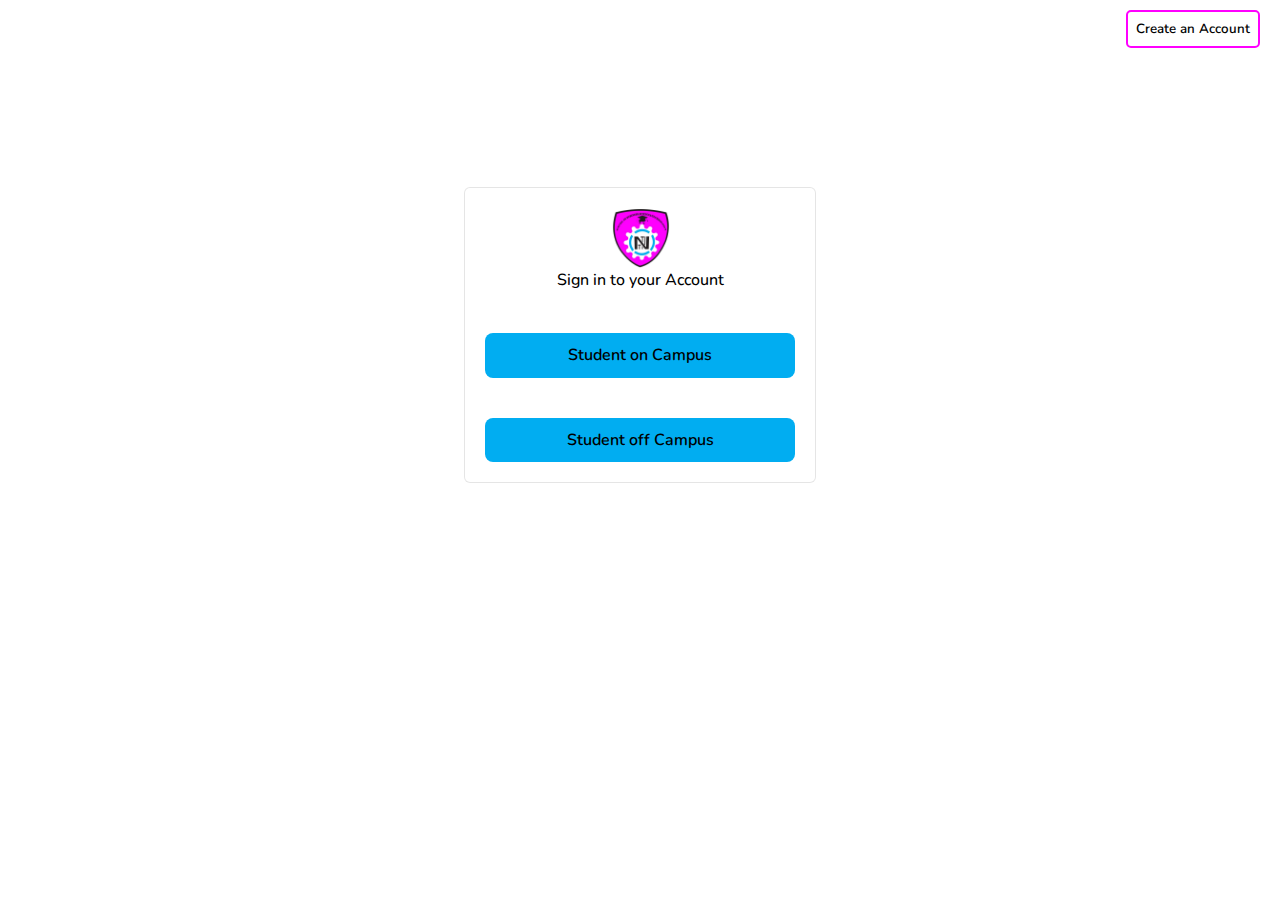
<file: portal/Portal.html>
<!DOCTYPE html>
<html lang="en">
<head>
    <meta charset="UTF-8">
    <meta http-equiv="X-UA-Compatible" content="IE=edge">
    <meta name="viewport" content="width=device-width, initial-scale=1.0">
    <link rel="shortcut icon" href="NTTI-LOGO.ico" type="image/x-icon">
    <link rel="stylesheet" href="portal.css">
    <title>StudentPortal</title>
</head>
<body>
    <header>
        <nav>
            <div class="button-nav">
                <a href="#!"><button type="button" tabindex="1">Create an Account</button></a>
            </div>
        </nav>
        
    </header>
    <div class="main">
        <div class="container">
            <div class="logo"><img src="NTTI_LOGO_NEW-removebg-preview.png" alt="Nairobi Technical Training Institute Logo" width="60" height="60">
            Sign in to your Account
            </div>
            <div class="student-on-campus">
                <div class="on-campus-container">
                    <div class="button" role="button" onclick="Form()" tabindex="2">
                        Student on Campus
                    </div>
                    <div id="Form1" class="Form1">
                        <form action="get.php" method="get" class="form-1">
                            <div>
                                <label for="number"><p>Student No</p> <input type="number" name="number" id="admission-no" tabindex="2" required></label>
                            </div>
                            <div>
                                <label for="password"><p>Password</p> <input type="password" name="password" id="password" tabindex="2" required></label>
                            </div>
                            <div class="button-form">
                                <button type="submit" tabindex="2">Log in</button>
                            </div>
                        </form>
                    </div>
                </div>
            </div>
            <div class="student-off-campus">
                <div class="off-campus-container">
                    <div class="button" role="button" onclick="Form2()" tabindex="3">
                        Student off Campus
                    </div>
                    <div id="Form2" class="Form2">
                        <form action="get.php" method="get" class="form-1">
                            <div>
                                <label for="number"><p>Student No</p><input type="number" name="number" id="admission-no" tabindex="4" required></label>
                            </div>
                            <div>
                                <label for="password"><p>Password</p><input type="password" name="password" id="password" tabindex="5" required></label>
                            </div>
                            <div class="button-form">
                                <button type="submit" tabindex="6">Log in</button>
                            </div>
                        </form>
                    </div>
                </div>
            </div>
        </div> 
    </div>
   
</body>
<script src="portal.js"></script>
</html>
</file>
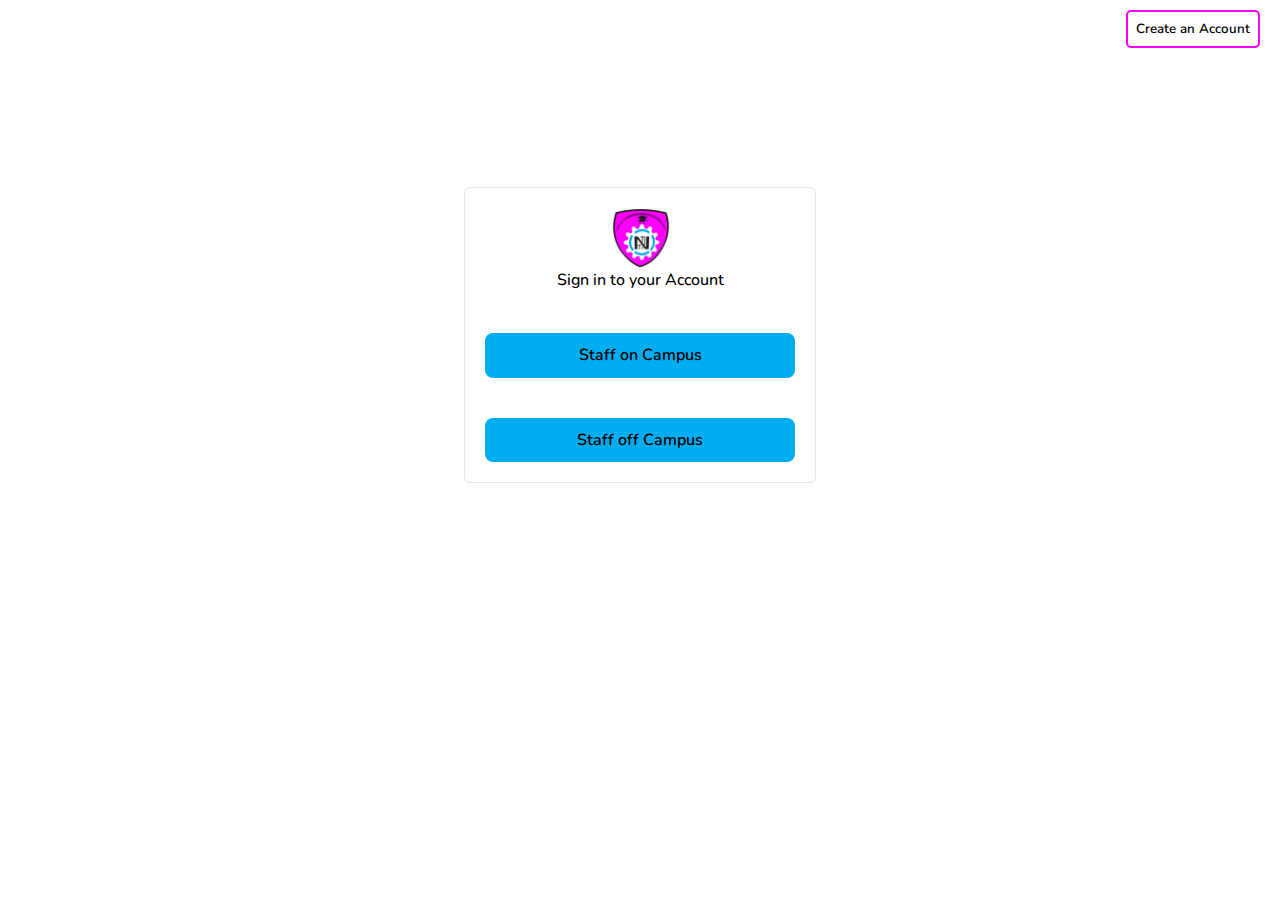
<file: portal/staffportal.html>
<!DOCTYPE html>
<html lang="en">
<head>
    <meta charset="UTF-8">
    <meta http-equiv="X-UA-Compatible" content="IE=edge">
    <meta name="viewport" content="width=device-width, initial-scale=1.0">
    <link rel="shortcut icon" href="/photos/NTTI-LOGO.ico" type="image/x-icon">
    <link rel="stylesheet" href="portal.css">
    <title>StaffPortal</title>
</head>
<body>
    <header>
        <nav>
            <div class="button-nav">
                <a href="#!"><button type="button" tabindex="1">Create an Account</button></a>
            </div>
        </nav>
    </header>
    <div class="main">
        <div class="container">
            <div class="logo"><img src="NTTI_LOGO_NEW-removebg-preview.png" alt="Nairobi Technical Training Institute Logo" width="60" height="60">
            Sign in to your Account
            </div>
            <div class="student-on-campus">
                <div class="on-campus-container">
                    <div class="button" role="button" onclick="Form()" tabindex="2">
                        Staff on Campus
                    </div>
                    <div id="Form1" class="Form1">
                        <form action="get.php" method="get" class="form-1">
                            <div>
                                <label for="number"><p>Employee No</p> <input type="number" name="number" id="admission-no" tabindex="2" required></label>
                            </div>
                            <div>
                                <label for="password"><p>Password</p> <input type="password" name="password" id="password" tabindex="2" required></label>
                            </div>
                            <div class="button-form">
                                <button type="submit" tabindex="2">Log in</button>
                            </div>
                        </form>
                    </div>
                </div>
            </div>
            <div class="student-off-campus">
                <div class="off-campus-container">
                    <div class="button" role="button" onclick="Form2()" tabindex="3">
                        Staff off Campus
                    </div>
                    <div id="Form2" class="Form2">
                        <form action="get.php" method="get" class="form-1">
                            <div>
                                <label for="number"><p>Employee No</p><input type="number" name="number" id="admission-no" tabindex="4" required></label>
                            </div>
                            <div>
                                <label for="password"><p>Password</p><input type="password" name="password" id="password" tabindex="5" required></label>
                            </div>
                            <div class="button-form">
                                <button type="submit" tabindex="6">Log in</button>
                            </div>
                        </form>
                    </div>
                </div>
            </div>
        </div> 
    </div>
   
</body>
<script src="portal.js"></script>
</html>
</file>
<file: portal/portal.css>
@import url('https://fonts.googleapis.com/css2?family=Nunito:ital,wght@0,300;0,500;0,700;1,600&display=swap');

*{
    box-sizing: border-box;
    margin: 0;
    padding: 0;
}

html{
    height: 100%;
    font-family: 'Nunito';
    font-weight: 500;
    font-size: 16px;
    line-height: 1.55rem;
}

body{
    height: 100%;
}

h2{
    font-size: 2vw;
}

p{
    font-size: 14px;
}

nav{
    display: flex;
    flex-direction: row;
    flex-wrap: wrap;
    justify-content: flex-end;
    align-items: center;
    padding: 10px 20px;
}

nav button{
    background: transparent;
    border: 2px solid #ff00ff;
    color: black;
}

nav button:hover{
    background-color: #ff00ff;
    color: white;
    transition: background-color 0.3s cubic-bezier(1, 0.38, 0.85, 0.36);
}

.main{
    margin-top: 50px;
    margin-bottom: auto;
    display: flex;
    justify-content: center;

}

.container{
    width: 350px;
    padding: 20px;
    border-radius: 5px;
    margin-top: 80px;
    gap: 40px;
    display: flex;
    flex-direction: column;
    box-shadow: 0px 0px 0px 1px rgb(0,0,0,0.1);
}

.logo{
    display: flex;
    flex-direction: column;
    align-items: center;
    font-weight: 500;
}

.form-1{
    display: flex;
    flex-direction: column;
    gap: 10px;
    margin-bottom: 20px;
}


.button-form{
    margin-top: 20px;
}

.on-campus-container{
    display: flex;
    flex-direction: column;
    gap: 30px;
}

.off-campus-container{
    display: flex;
    flex-direction: column;
    gap: 30px;
}

.Form1, .Form2{
    display: none;
}

.visible{
    display: flex;
    flex-direction: column;
    gap: 10px;
    margin-bottom: 20px;
}


.button{
    padding: 10px;
    background: #01adf1;
    text-align: center;
    border-radius: 8px;
    cursor: pointer;
    user-select: none;
    color: #000;
    font-weight: 600;
}


.button:active {
    background: #24afe6;
    color: black;
    transition: none;
    box-shadow: 0 0 0 0.2rem rgb(1 ,173, 241, 0.25);
}

button{
    padding: 8px;
    width: 100%;
    border-radius: 5px;
    border: none;
    background: #ff00ff;
    color: #fff;
    font-weight: 600;
    font-family: 'Nunito';
}

button:active{
    background-color: #e830e8;
    box-shadow: 0 0 0 0.2rem  rgb(255, 0, 255, 0.25);
    outline-offset: 1px;
    transition:all 0.2s  ease-in-out;
}

label{
    display: flex;
    flex-direction: column;
    gap: 8px;
}

input{
    padding: 5px;
    border: 1px solid #ccc;
    border-radius: 5px;
    font-family: 'Nunito';
}

input:focus{
    outline: none;
    box-shadow:  0 0 0 0.2rem rgb(0, 123, 255, 0.25);
    border-color:#007bff;
    font-family: 'Nunito';
}

input::-webkit-outer-spin-button,
input::-webkit-inner-spin-button{
    -webkit-appearance: none;
    margin: 0;
}

input[type=number]{
    -moz-appearance: none;
}

::-webkit-scrollbar{
    width: 0px;
}
</file>
